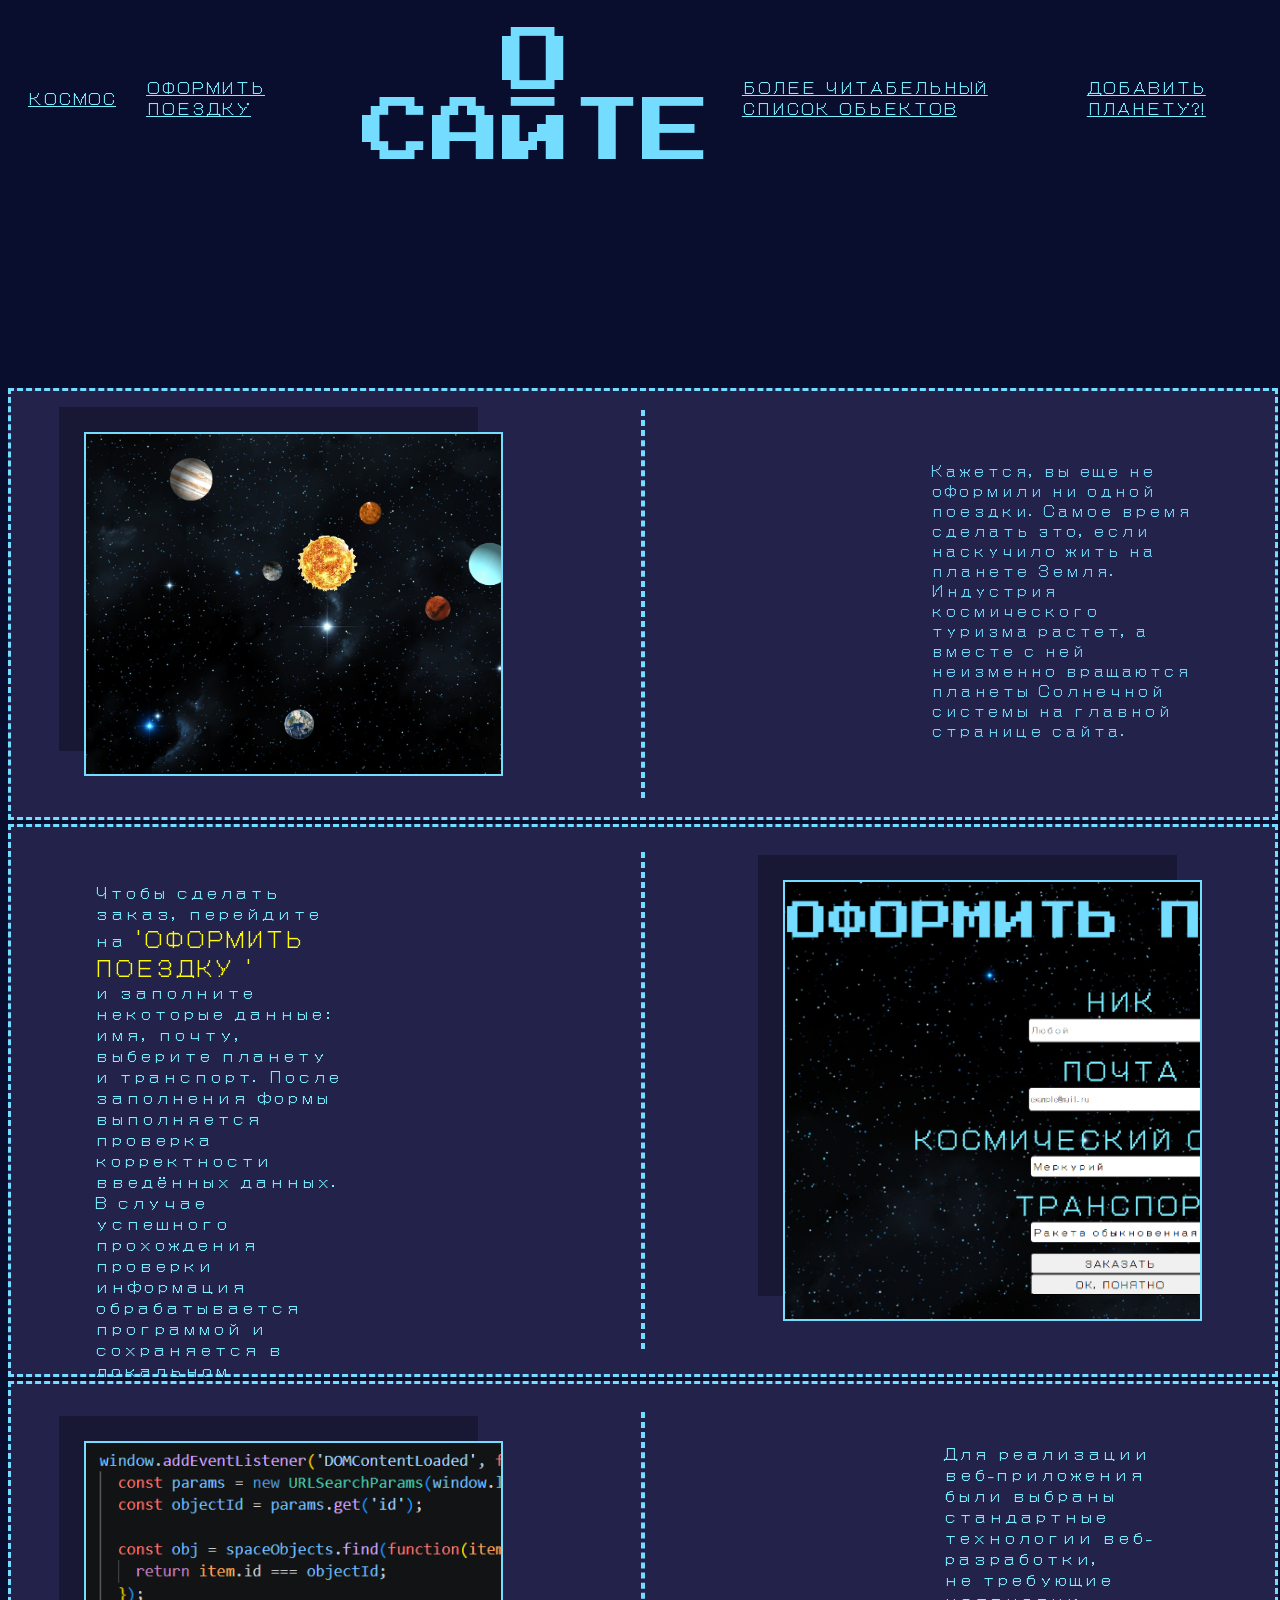
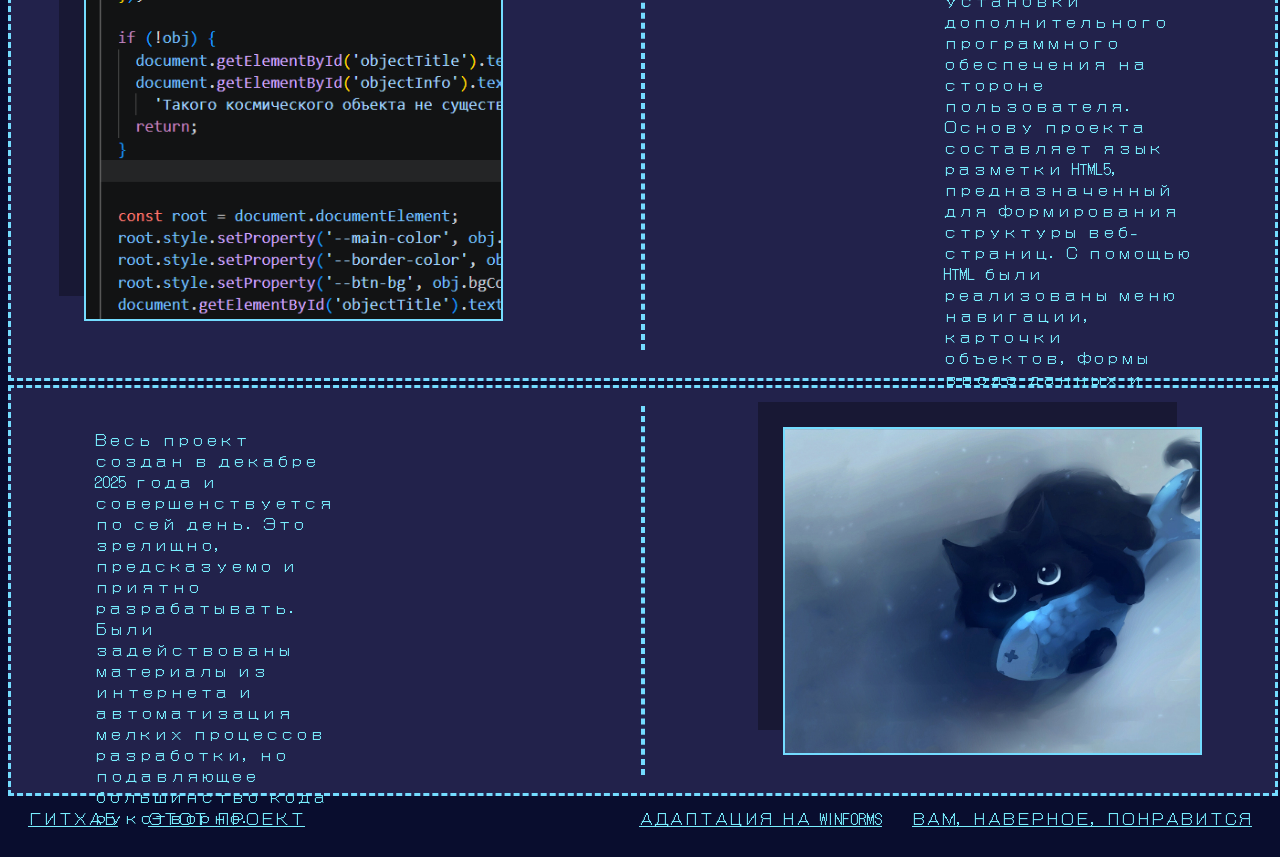
<file: about.html>
<!DOCTYPE html>
<html lang="en">
<head>
    <meta charset="UTF-8">
    <meta name="viewport" content="width=device-width, initial-scale=1.0">
    <link rel="stylesheet" href="stil/bout.css"> 
    <link href="https://fonts.googleapis.com/css2?family=Press+Start+2P&display=swap" rel="stylesheet"> 
    <link href="https://fonts.googleapis.com/css2?family=DotGothic16&display=swap" rel="stylesheet">
    <title>О чем это</title>
</head>
<body> 
    <header> 
         <a href="index.html">КОСМОС </a>
                <a href="login.html"> ОФОРМИТЬ ПОЕЗДКУ </a>
                     <span class="spacer"></span>  
        <p align="center">О САЙТЕ</p>
        <a href="list.html"> БОЛЕЕ ЧИТАБЕЛЬНЫЙ СПИСОК ОБЬЕКТОВ </a>
                <a href="create.html">ДОБАВИТЬ ПЛАНЕТУ?! </a> 
    </header>
    <div class="invisible"></div>
    <div class="maingrid">
<div class="s1 idk">
    <div class="s1-1 sec"></div>
    <div class="brd"></div>
    <div class="s1-2 sec">
        <span id="orderMessage" style="font-family:'DotGothic16',sans-serif; color:#74dcff; font-size:14px; padding:20px; display:block;">
    
  </span>
</div>
</div>
<div class="s2 idk">    
     <div class="s2-1 sec">
<g>Чтобы сделать заказ, перейдите на <span style="font-size:20px; color:#fffb00;">'ОФОРМИТЬ ПОЕЗДКУ '</span><br>
и заполните некоторые данные: имя, почту, выберите планету <br>
и транспорт. После заполнения формы выполняется<br>
 проверка корректности введённых данных. В случае <br>
 успешного прохождения проверки информация обрабатывается <br>
 программой и сохраняется в локальном хранилище браузера.
</g>

     </div>
    <div class="brd"></div>
    <div class="s2-2 sec"></div>
</div>
<div class="s3 idk">
    <div class="s3-1 sec"></div>
    <div class="brd"></div>
    <div class="s3-2 sec">

        <g>Для реализации веб-приложения были выбраны стандартные технологии веб-разработки,<br>
             не требующие установки дополнительного программного обеспечения на стороне<br>
              пользователя. Основу проекта составляет язык разметки HTML5, предназначенный<br>
               для формирования структуры веб-страниц. С помощью HTML были реализованы меню <br>
               навигации, карточки объектов, формы ввода данных и информационные блоки.

        </g>
    </div>
</div>
<div class="s4 idk">
    <div class="s4-1 sec">
<g>
    Весь проект создан в декабре 2025 года и <br>
     совершенствуется по сей день. Это зрелищно, предсказуемо и <br>
     приятно разрабатывать. Были задействованы материалы из интернета и <br>
автоматизация мелких процессов разработки, но подавляющее большинство кода рукотворно.
</g>

    </div>
    <div class="brd"></div>
    <div class="s4-2 sec"></div>
</div>
    </div>
    <footer>  
         <a href="https://github.com/amina-2007">ГИТХАБ </a>
                <a href="https://github.com/amina-2007/web"> ЭТОТ ПРОЕКТ </a>
                     <span class="spacer"></span>   

        <a href="https://github.com/amina-2007/SpaceJourney"> АДАПТАЦИЯ НА WINFORMS </a>
                <a href="https://github.com/Marina-cpu-crypto/WriterApp">ВАМ, НАВЕРНОЕ, ПОНРАВИТСЯ </a> 
    </footer>

<script>
window.addEventListener('DOMContentLoaded', function() {
    var orderPlaced = localStorage.getItem('orderPlaced');
    var visited = JSON.parse(localStorage.getItem('visitedPlanets')) || [];
    var messageEl = document.getElementById('orderMessage');

    if (!orderPlaced || orderPlaced !== 'true') {
        messageEl.innerHTML = 
            'Кажется, вы еще не оформили ни одной поездки. Самое время<br>' +
            'сделать это, если наскучило жить на планете Земля. Индустрия<br>' +
            'космического туризма растет, а вместе с ней неизменно вращаются<br>' +
            'планеты Солнечной системы на главной странице сайта.';
    } else {
        var chosenPlanet = visited.length > 0 ? visited[visited.length - 1] : 'какую-то планету';
        messageEl.innerHTML = 
            'Поздравляем с вашей первой поездкой. Если после нее вы успешно<br>' +
            'приземлились на родную планету, мы сочтём ваш отзыв за положительный.<br><br>' +
            'Посетить <span style="font-size:20px; color:#fffb00;">' + chosenPlanet + '</span> было мудрым способом убежать от сессии,<br>' +
            'но, даже улетев на край вселенной, как истинные матфаковцы,<br>' +
            'вы должны были учесть, что сессия нематериальна и охватывает каждый<br>' +
            'квектометр мироздания до тех пор, пока вы не столкнетесь с ней лицом к лицу.<br><br>' +
            '<span style="font-size:12px; color:#999;">Дата столкновения: согласно расписанию деканата.</span>';
    }
});
</script>
</body>
</html>
</file>
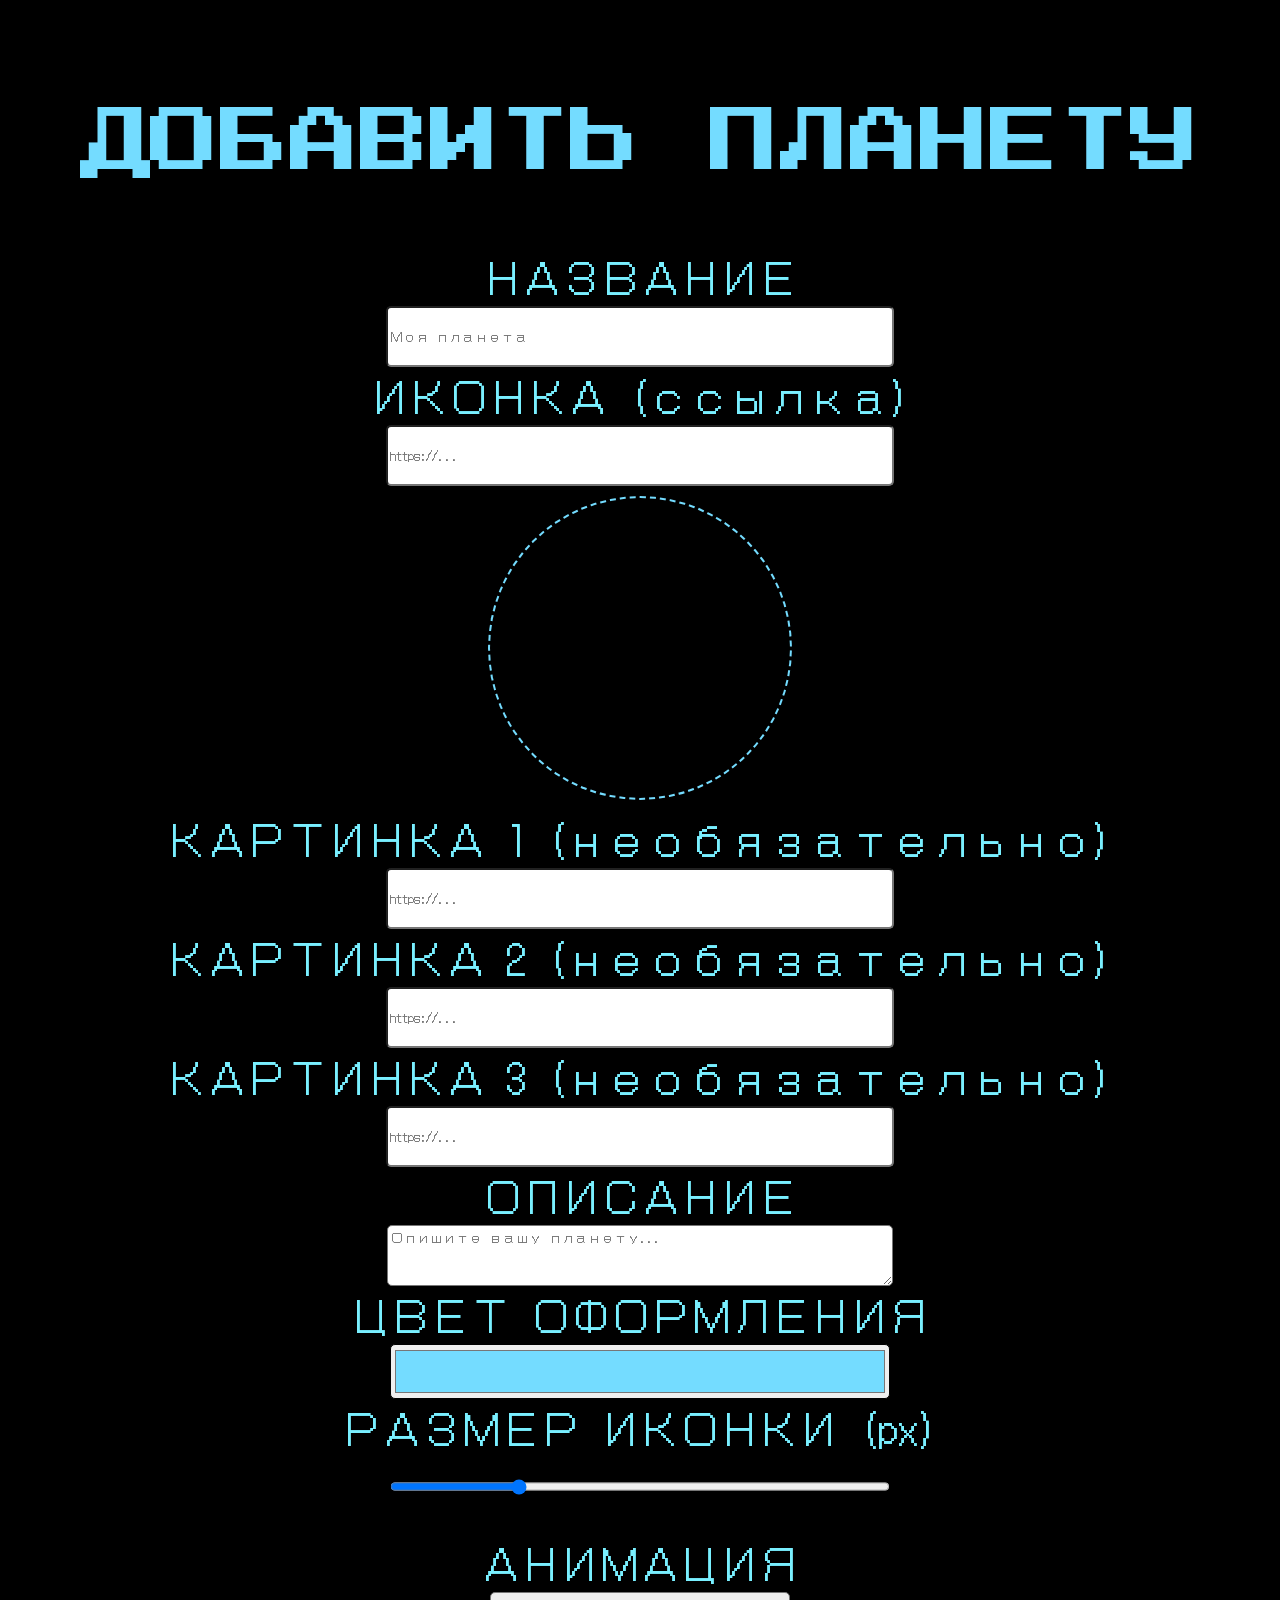
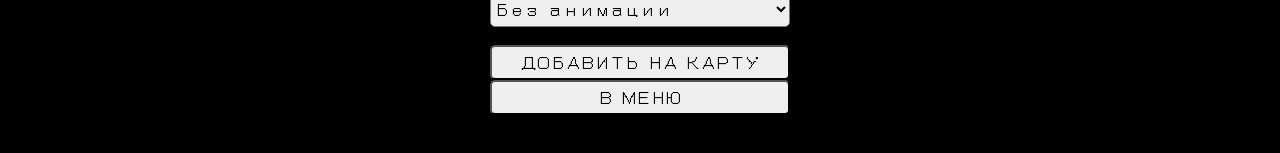
<file: create.html>
<!DOCTYPE html>
<html lang="en">
<head>
    <meta charset="UTF-8">
    <meta name="viewport" content="width=device-width, initial-scale=1.0">
     <link href="https://fonts.googleapis.com/css2?family=Press+Start+2P&display=swap" rel="stylesheet"> 
    <link href="https://fonts.googleapis.com/css2?family=DotGothic16&display=swap" rel="stylesheet">
    <link rel="stylesheet" href="stil/creation.css"> 
    <script src="javascript/create.js"></script>
    <title>СОЗДАТЬ ПЛАНЕТУ?</title>
</head>
<body>
     <p>ДОБАВИТЬ ПЛАНЕТУ</p>
    
    <label>НАЗВАНИЕ</label>
    <input type="text" id="planetName" placeholder="Моя планета" required>
    
    <label>ИКОНКА (ссылка)</label>
    <input type="text" id="planetImage" placeholder="https://..." oninput="previewImage()">
    <div class="preview" id="preview"></div>
    
    <label>КАРТИНКА 1 (необязательно)</label>
    <input type="text" id="planetImage1" placeholder="https://...">
    <label>КАРТИНКА 2 (необязательно)</label>
    <input type="text" id="planetImage2" placeholder="https://...">
    <label>КАРТИНКА 3 (необязательно)</label>
    <input type="text" id="planetImage3" placeholder="https://...">
    
    <label>ОПИСАНИЕ</label>
    <textarea id="planetInfo" placeholder="Опишите вашу планету..."></textarea>
    
<label>ЦВЕТ ОФОРМЛЕНИЯ</label>
<input type="color" id="planetColor" value="#74dcff">

<label>РАЗМЕР ИКОНКИ (px)</label>
<input type="range" id="planetSize" min="40" max="200" value="80" oninput="document.getElementById('sizeValue').textContent = this.value + 'px'">
<span id="sizeValue">80px</span>

    <label>АНИМАЦИЯ</label>
    <select id="planetAnimation">
        <option value="none">Без анимации</option>
        <option value="spin">Вращение</option>
        <option value="pulse">Пульсация</option>
        <option value="shake">Тряска</option>
        <option value="float">Парение вверх-вниз</option>
        <option value="glow">Свечение</option>
    </select>
    
    <br>
    <button onclick="addPlanet()"  >ДОБАВИТЬ НА КАРТУ</button>
    <button onclick="window.location.href='index.html'"  >В МЕНЮ</button>
</body>
</html>
</file>
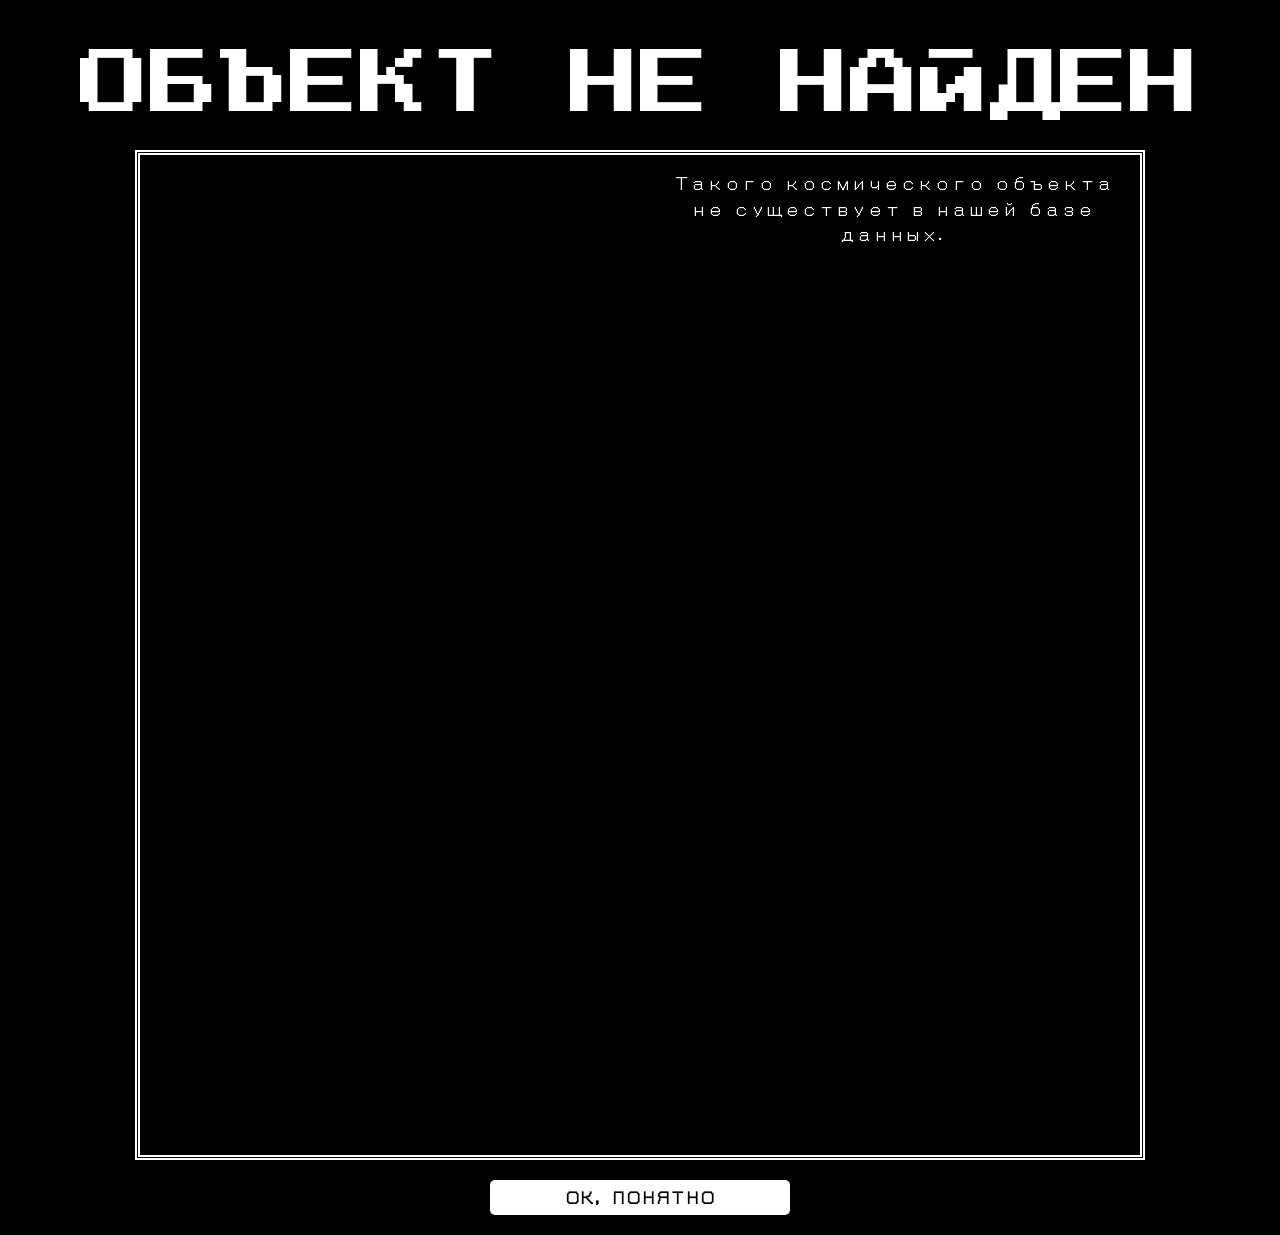
<file: info.html>
<!DOCTYPE html>
<html lang="ru">
<head>
  <meta charset="UTF-8">
  <meta name="viewport" content="width=device-width, initial-scale=1.0">
  <title>Космический объект</title>
   
  <link rel="stylesheet" href="stil/planets.css">
   <script src="javascript/script.js"> </script>
  <script src="javascript/planet.js"> </script> 
  <link href="https://fonts.googleapis.com/css2?family=Press+Start+2P&display=swap" rel="stylesheet">
  <link href="https://fonts.googleapis.com/css2?family=DotGothic16&display=swap" rel="stylesheet">
</head>
<body>

  <header>
    <p id="objectTitle" align="center"></p>
  </header>

  <div class="main" id="mainContainer" align="center">
    <div class="picfirst" id="pic1"></div>
    <div class="picsecond" id="pic2"></div>
    <div class="picthird" id="pic3"></div>
    <div class="info">
      <span id="objectInfo"></span>
    </div>
  </div> 

  <button class="ok" onclick="window.location.href='index.html'">ОК, ПОНЯТНО</button>

  

</body>
</html>
</file>
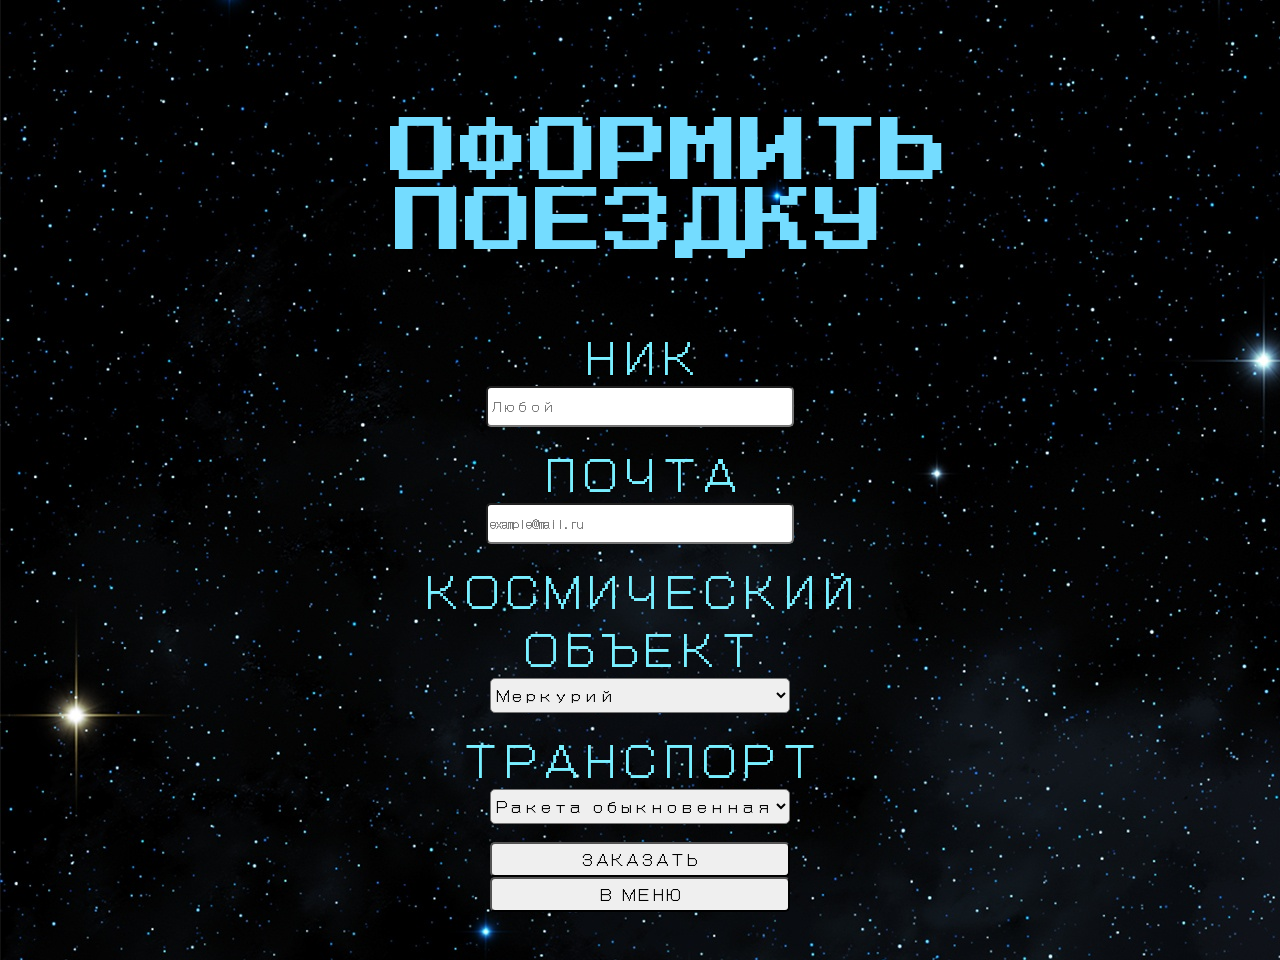
<file: login.html>
<!DOCTYPE html>
<html lang="en">

<head>
    <meta charset="UTF-8">
    <meta name="viewport" content="width=device-width, initial-scale=1.0">
    <link rel="stylesheet" href="stil/style.css">
    <link href="https://fonts.googleapis.com/css2?family=Press+Start+2P&display=swap" rel="stylesheet">
 
    <link href="https://fonts.googleapis.com/css2?family=DotGothic16&display=swap" rel="stylesheet">
    <title>Оформить поездку</title>
</head>

<body bgcolor="black"> 
    <div class="log">
    <section class="cost">
        <p align="center">ОФОРМИТЬ ПОЕЗДКУ</p>
        <form id="orderForm">
    <label for="nik">НИК</label><br>
    <input type="text" id="nik" name="nik" placeholder="Любой" required><br><br>
    
    <label for="email">ПОЧТА</label><br>
    <input type="email" id="email" name="email" placeholder="example@mail.ru" required><br><br>
    
    <label for="planet">КОСМИЧЕСКИЙ ОБЪЕКТ</label><br>
    <select id="planet" name="planet">
        <option value="mercury">Меркурий</option>
        <option value="venus">Венера</option>
        <option value="earth">Земля</option>
        <option value="mars">Марс</option>
        <option value="jupiter">Юпитер</option>
        <option value="saturn">Сатурн</option>
        <option value="uranus">Уран</option>
        <option value="neptune">Нептун</option>
        <option value="andromeda">Андромеда</option>
        <option value="ton618">ТОН618</option>
        <option value="volopas">Пустота волопаса</option> 
    </select><br><br>
    
    <label for="rocket">ТРАНСПОРТ</label><br>
    <select id="rocket" name="rocket">
        <option value="def">Ракета обыкновенная</option>
        <option value="bab">Ракета неотечественная</option>
        <option value="nlo">Ракета в стиле НЛО</option>
        <option value="what">Астрал при помощи удара тупым предметом</option>
    </select><br><br>
    
    <button type="submit" id="ord">ЗАКАЗАТЬ</button>
</form>
    <button class="oklist" onclick="window.location.href='index.html'" >В МЕНЮ</button>

    </section> 
    </div>
</body>
<script>
document.getElementById('orderForm').addEventListener('submit', function(e) {
    e.preventDefault();
    
    var nik = document.getElementById('nik').value;
    var email = document.getElementById('email').value;
    var planet = document.getElementById('planet').value;
    var rocket = document.getElementById('rocket').value;
    
    if (nik.trim() === '') {
        alert('Заполните НИК!');
        return;
    }
     
    localStorage.setItem('orderPlaced', 'true');
    localStorage.setItem('orderName', nik);
     
    var planetNames = {
        'mercury': 'МЕРКУРИЙ', 'venus': 'ВЕНЕРА', 'earth': 'ЗЕМЛЯ',
        'mars': 'MAPC', 'jupiter': 'ЮПИТЕР', 'saturn': 'CATУРН',
        'uranus': 'УРАН', 'neptune': 'НЕПТУН', 'andromeda': 'АНДРОМЕДА',
        'ton618': 'TON618', 'volopas': 'ПУСТОТА ВОЛОПАСА'
    };
    var planetName = planetNames[planet] || planet;
    
    var visited = JSON.parse(localStorage.getItem('visitedPlanets')) || [];
    if (visited.indexOf(planetName) === -1) {
        visited.push(planetName);
        localStorage.setItem('visitedPlanets', JSON.stringify(visited));
    }
    
    alert('Заявка принята, ' + nik + '! Вы летите на ' + planetName + '.');
    window.location.href = 'index.html';
});
</script>
</html>
</file>
<file: stil/bout.css>
.press-start-2p-regular {
  font-family: "Press Start 2P", system-ui;
  font-weight: 400;
  font-style: normal;
}

.dotgothic16-regular {
  font-family: "DotGothic16", sans-serif;
  font-weight: 400;
  font-style: normal;
}



p {
  font-family: "Press Start 2P", system-ui; 
  font-size: 70px;
  color: #74dcff;
}

a, g {
  font-family: "DotGothic16", sans-serif;
  font-size: 15px;
  color: #79efff;
}

label {
  font-family: "DotGothic16", sans-serif;
  font-size: 40px;
  color: #79efff;
}

header {
    display: flex;
    align-items: center;
    gap: 30px;
    padding: 20px;
}

footer{
  display: flex;
    align-items: center;
    gap: 30px;
    padding: 20px;
}

 .spacer {
    flex: 1;
} 

header p {
    margin: 0; 
}

input {
  font-family: "DotGothic16", sans-serif;
  font-size: 15px;
  width: 300px;
  border-radius: 5px;
  height: 35px;
}

select {
  font-family: "DotGothic16", sans-serif;
  font-size: 15px;
  width: 300px;
  border-radius: 5px;
  height: 35px;
}

button {
  font-family: "DotGothic16", sans-serif;
  font-size: 15px;
  width: 300px;
  border-radius: 5px;
  height: 35px;
}

.maingrid{
display: grid; 
grid-template-rows: 1fr 1fr 1fr 1fr;
height: 2000px;
grid-gap: 10px;
}

.s1, .s2, .s3, .s4{
   background-color: rgb(34, 34, 75);
    width: 100%;
    height: 100%;
    border: 3px dashed  #74dcff;
}

body{
    background-color: rgb(9, 13, 46);
}

.idk{
    display: grid;
    grid-template-columns: 1fr 1fr 1fr;
grid-gap: 10px; 
 place-items: center; 
}

.sec{
   /* background-color: aquamarine;*/
        width: 60%;
    height: 80%; 
}

.brd{
    border: 2px dashed  #74dcff; 
    height: 90%; 

}

.s1-1{
    background: url("screens/mainmenu.jpeg");
    background-size: cover;
    border: 2px solid #74dcff; 
    box-shadow: -25px -25px 0px rgba(0, 0, 0, 0.3);
    width: 100%; 
   margin-left: 150px;
}

.s2-2{ 
    background: url("screens/order.png");
background-size: cover;
    border: 2px solid #74dcff; 
    box-shadow: -25px -25px 0px rgba(0, 0, 0, 0.3);
    width: 100%; 
   margin-right: 150px;
}

.s3-1{ 
    background: url("screens/code.png");
background-size: cover;
    border: 2px solid #74dcff; 
    box-shadow: -25px -25px 0px rgba(0, 0, 0, 0.3);
    width: 100%; 
   margin-left: 150px;
}

.s4-2{ 
    background: url("screens/avatar.jpg");
background-size: cover;
    border: 2px solid #74dcff; 
    box-shadow: -25px -25px 0px rgba(0, 0, 0, 0.3);
    width: 100%; 
   margin-right: 150px;
}

.s1-2 {
   width: 100%;
  height: 100%;
  padding: 50px; 
  box-sizing: border-box;
}
 
.invisible{
    height: 200px;
}
</file>
<file: stil/creation.css>
body {
            background: black;
            display: flex;
            flex-direction: column;
            align-items: center;
            justify-content: center;
            min-height: 100vh;
            padding: 30px;
        }
        
        
.press-start-2p-regular {
  font-family: "Press Start 2P", system-ui;
  font-weight: 400;
  font-style: normal;
}

.dotgothic16-regular {
  font-family: "DotGothic16", sans-serif;
  font-weight: 400;
  font-style: normal;
}


p {
  font-family: "Press Start 2P", system-ui;
  font-size: 70px;
  color: #74dcff;
}

a {
  font-family: "DotGothic16", sans-serif;
  font-size: 40px;
  color: #79efff;
}

label {
  font-family: "DotGothic16", sans-serif;
  font-size: 40px;
  color: #79efff;
}

 

input, textarea {
  font-family: "DotGothic16", sans-serif;
  font-size: 13px;
  width: 500px;
  border-radius: 5px;
  height: 55px;
}

select {
  font-family: "DotGothic16", sans-serif;
  font-size: 15px;
  width: 300px;
  border-radius: 5px;
  height: 35px;
}

button {
  font-family: "DotGothic16", sans-serif;
  font-size: 15px;
  width: 300px;
  border-radius: 5px;
  height: 35px;
  align-items: center;
}

        .preview {
            width: 300px;
            height: 300px;
            border-radius: 50%;
            border: 2px dashed #74dcff;
            margin: 10px auto;
            background-size: cover;
            background-position: center;
        }
</file>
<file: stil/planets.css>
:root {
  --main-color: #ffffff;
  --border-color: #ffffff;
  --btn-bg: #ffffff;
}

body {
  background-color: black;
  display: grid;
  place-items: center;
  margin: 0;
  padding: 20px;
  box-sizing: border-box;
}

header p {
  font-family: "Press Start 2P", system-ui;
  font-size: 70px;
  margin: 30px 0;
  color: var(--main-color);
}

.main {
  display: grid;
  grid-template-columns: repeat(2, 1fr);
  grid-template-rows: repeat(3, 1fr);
  gap: 10px;
  width: 100%;
  max-width: 1000px;
  aspect-ratio: 1 / 1;
  justify-content: center;
  border-style: double;
  border-width: 5px;
  border-color: var(--border-color);
}
 

.picfirst {
  grid-column: 1 / 2;
  grid-row: 1 / 2;
  background-color: black;
  background-size: cover;
  background-position: center;
  border-radius: 10px;
}

.picsecond {
  grid-column: 1 / 2;
  grid-row: 2 / 3;
  background-color: black;
  background-size: cover;
  background-position: center;
  border-radius: 10px;
}

.picthird {
  grid-column: 1 / 2;
  grid-row: 3 / 4;
  background-color: black;
  background-size: cover;
  background-position: center;
  border-radius: 10px;
}

.info {
  grid-column: 2 / 3;
  grid-row: 1 / 4;
  background-color: black;
  border-radius: 10px;
  padding: 15px;
  display: flex;
  align-items: flex-start;
  overflow-y: auto;
}

.info span {
  font-family: "DotGothic16", sans-serif;
  font-size: 17px;
  line-height: 1.5;
  color: var(--main-color);
}

.ok {
  font-family: "DotGothic16", sans-serif;
  font-size: 15px;
  width: 300px;
  border-radius: 5px;
  height: 35px;
  margin-top: 20px;
  cursor: pointer;
  border: none;
  color: black;
  font-weight: bold;
  background-color: var(--btn-bg);
}
 
@media (max-width: 700px) {
  header p {
    font-size: 28px;
  }
  
  .main {
    grid-template-columns: 1fr;
    grid-template-rows: auto;
    aspect-ratio: auto;
    width: 95%;
  }
  
  .picfirst,
  .picsecond,
  .picthird {
    grid-column: 1 / 2;
    min-height: 200px;
  }
  
  .info {
    grid-column: 1 / 2;
    grid-row: auto;
  }
  
  .ok {
    width: 90%;
    max-width: 300px;
  }
}
</file>
<file: stil/style.css>
.space {
 /* background-image: url('planets/thebg.jpg');*/
  display: grid;
  align-items: center;
  justify-content: center;
  height: 1000px;
position: relative;
transform-origin: top center;
}



body {

  background-image: url("planets/thebg.jpg");
}

header {
  place-items: center;
  background-color: black;
  display: grid; 
  height: 100px; 
  width: 100%;  
}

header a+a{
  margin-left: 200px;
}

.invisible{
  height: 1000px;
}

.press-start-2p-regular {
  font-family: "Press Start 2P", system-ui;
  font-weight: 400;
  font-style: normal;
}

.dotgothic16-regular {
  font-family: "DotGothic16", sans-serif;
  font-weight: 400;
  font-style: normal;
}

  .log{
       display: grid;  
    place-items: center;
  }

p {
  font-family: "Press Start 2P", system-ui;
  font-size: 70px;
  color: #74dcff;
}

a {
  font-family: "DotGothic16", sans-serif;
  font-size: 40px;
  color: #79efff;
}

label {
  font-family: "DotGothic16", sans-serif;
  font-size: 40px;
  color: #79efff;
}
 
.cost {
    width: 100%;
    max-width: 500px;
    margin: 0 auto;
    text-align: center;
    padding: 40px 20px;
}

input {
  font-family: "DotGothic16", sans-serif;
  font-size: 13px;
  width: 300px;
  border-radius: 5px;
  height: 35px;
}

select {
  font-family: "DotGothic16", sans-serif;
  font-size: 15px;
  width: 300px;
  border-radius: 5px;
  height: 35px;
}

button {
  font-family: "DotGothic16", sans-serif;
  font-size: 15px;
  width: 300px;
  border-radius: 5px;
  height: 35px;
  align-items: center;
}

.voyager {
  background-image: url('planets/voyager.png');
  position: relative;
  border-radius: 50%;
  top: 0%;
  left: 575%;
  cursor: help;
  width: 270px;
  height: 170px;
  background-size: cover;
  transform: translate(-80%, -80%);
}

.vkusno {
  background-image: url('planets/vkusno.png');
  position: relative;
  border-radius: 50%;
  top: 400%;
  left: -575%;
  cursor: help;
  width: 270px;
  height: 270px;
  background-size: cover;
  transform: translate(-80%, -80%);
}

.volopas {
  background-image: url('planets/volopas.png');
  position: relative;
  border-radius: 50%;
  top: 40%;
  left: -575%;
  cursor: help;
  width: 270px;
  height: 170px;
  background-size: cover;
  transform: translate(-80%, -80%);
}

.black {
  background-image: url('planets/ton618.png');
  position: relative;
  border-radius: 50%;
  top: 0%;
  left: 575%;
  cursor: help;
  width: 270px;
  height: 170px;
  background-size: cover;
  transform: translate(-80%, -80%);
  animation: shake 0.5s linear infinite;
}

.andromeda {
  background-image: url('planets/andromeda.png');
  position: relative;
  border-radius: 50%;
  top: -300%;
  left: -375%;
  cursor: help;
  width: 270px;
  height: 170px;
  background-size: cover;
  transform: translate(-80%, -80%);

}


.sun {
  cursor: help;
  position: relative;
  top: 200%;
  left: 50%;
  transform: translate(-80%, -80%);

  width: 170px;
  height: 170px;
  background-image: url('planets/sun.png');
  background-size: cover;


}

.planet {
  cursor: help;
  position: relative;
  border-radius: 50%;
  top: 340%;
  left: 75%;
  background-size: cover;
  transform: translate(-80%, -80%);
}

.mercury {
  width: 50px;
  height: 50px;
  background-image: url('planets/mercury.png');
  animation: orbit 20s linear infinite;

  transform-origin: -100px -50px;
}

.venus {
  width: 65px;
  height: 65px;
  background-image: url('planets/venus.png');
  animation: orbit 40s linear infinite;

  transform-origin: -100px -100px;
}

.earth {
  width: 75px;
  height: 75px;
  background-image: url('planets/earth.png');
  animation: orbit 60s linear infinite;

  transform-origin: -170px -170px;
}

.mars {
  width: 85px;
  height: 85px;
  background-image: url('planets/mars.png');
  animation: orbit 80s linear infinite;

  transform-origin: -200px -200px;
}

.jupiter {
  width: 100px;
  height: 100px;
  background-image: url('planets/jupiter.png');
  animation: orbit 120s linear infinite;

  transform-origin: -270px -270px;
}

.saturn {
  width: 205px;
  height: 105px;
  background-image: url('planets/saturn.png');
  animation: orbit 180s linear infinite;

  transform-origin: -300px -300px;
}

.uranus {
  width: 105px;
  height: 105px;
  background-image: url('planets/uranus.png');
  animation: orbit 240s linear infinite;

  transform-origin: -450px -450px;
}

.neptune {
  width: 100px;
  height: 100px;
  background-image: url('planets/neptune.png');
  animation: orbit 300s linear infinite;

  transform-origin: -550px -550px;
}

@keyframes shake {
  0% {
    transform: translateX(0);
  }

  25% {
    transform: translateX(-5px);
  }

  50% {
    transform: translateX(5px);
  }

  75% {
    transform: translateX(-5px);
  }

  100% {
    transform: translateX(0);
  }
}


@keyframes orbit {
  from {
    transform: rotate(0deg);
  }

  to {
    transform: rotate(360deg);
  }
} 

@keyframes customSpin {
    from { transform: rotate(0deg); }
    to { transform: rotate(360deg); }
}

@keyframes customPulse {
    0%, 100% { transform: scale(1); }
    50% { transform: scale(1.2); }
}

@keyframes customFloat {
    0%, 100% { transform: translateY(0); }
    50% { transform: translateY(-15px); }
}

@keyframes customGlow {
    0%, 100% { box-shadow: 0 0 5px #74dcff; }
    50% { box-shadow: 0 0 25px #74dcff, 0 0 50px #74dcff; }
}
</file>
